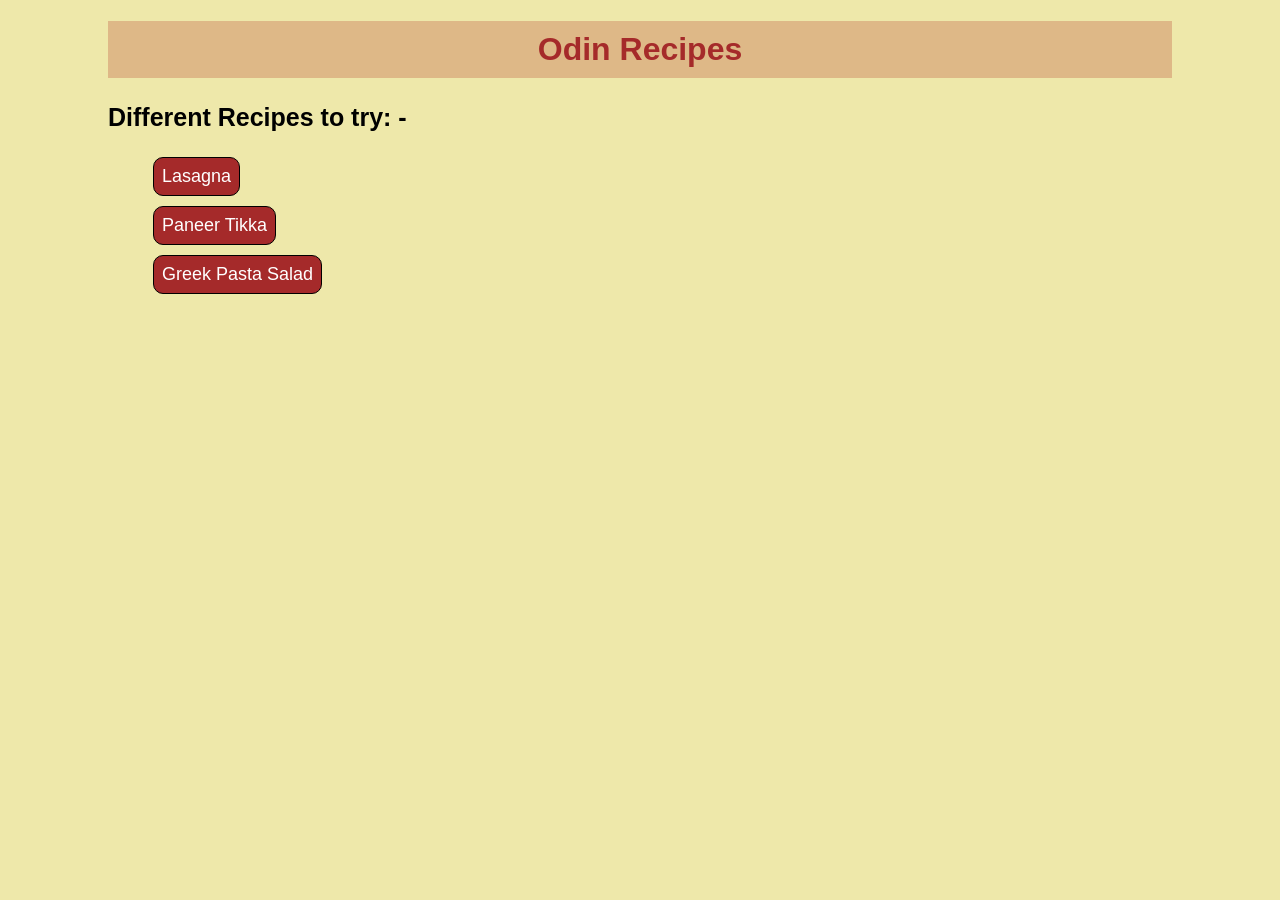
<file: index.html>
<!DOCTYPE html>
<html lang="en">

<head>
    <meta charset="UTF-8">
    <meta name="viewport" content="width=device-width, initial-scale=1.0">
    <title>Odin Recipes</title>
    <link rel="stylesheet" href="./style.css">
</head>

<body>
    <div>
        <h1 class="recipes-heading">Odin Recipes</h1>
    </div>

    <div class="main-recipes">
        <p>Different Recipes to try: -</p>
        <ul class="recipes-list">
            <li><a class="recipes-link" href="./recipes/lasagna.html">Lasagna </a></li>

            <li><a class="recipes-link" href="./recipes/paneer-tikka.html">Paneer Tikka</a></li>

            <li><a class="recipes-link" href="./recipes/greek-pasta-salad.html">Greek Pasta Salad</a></li>
        </ul>

    </div>


</body>

</html>
</file>
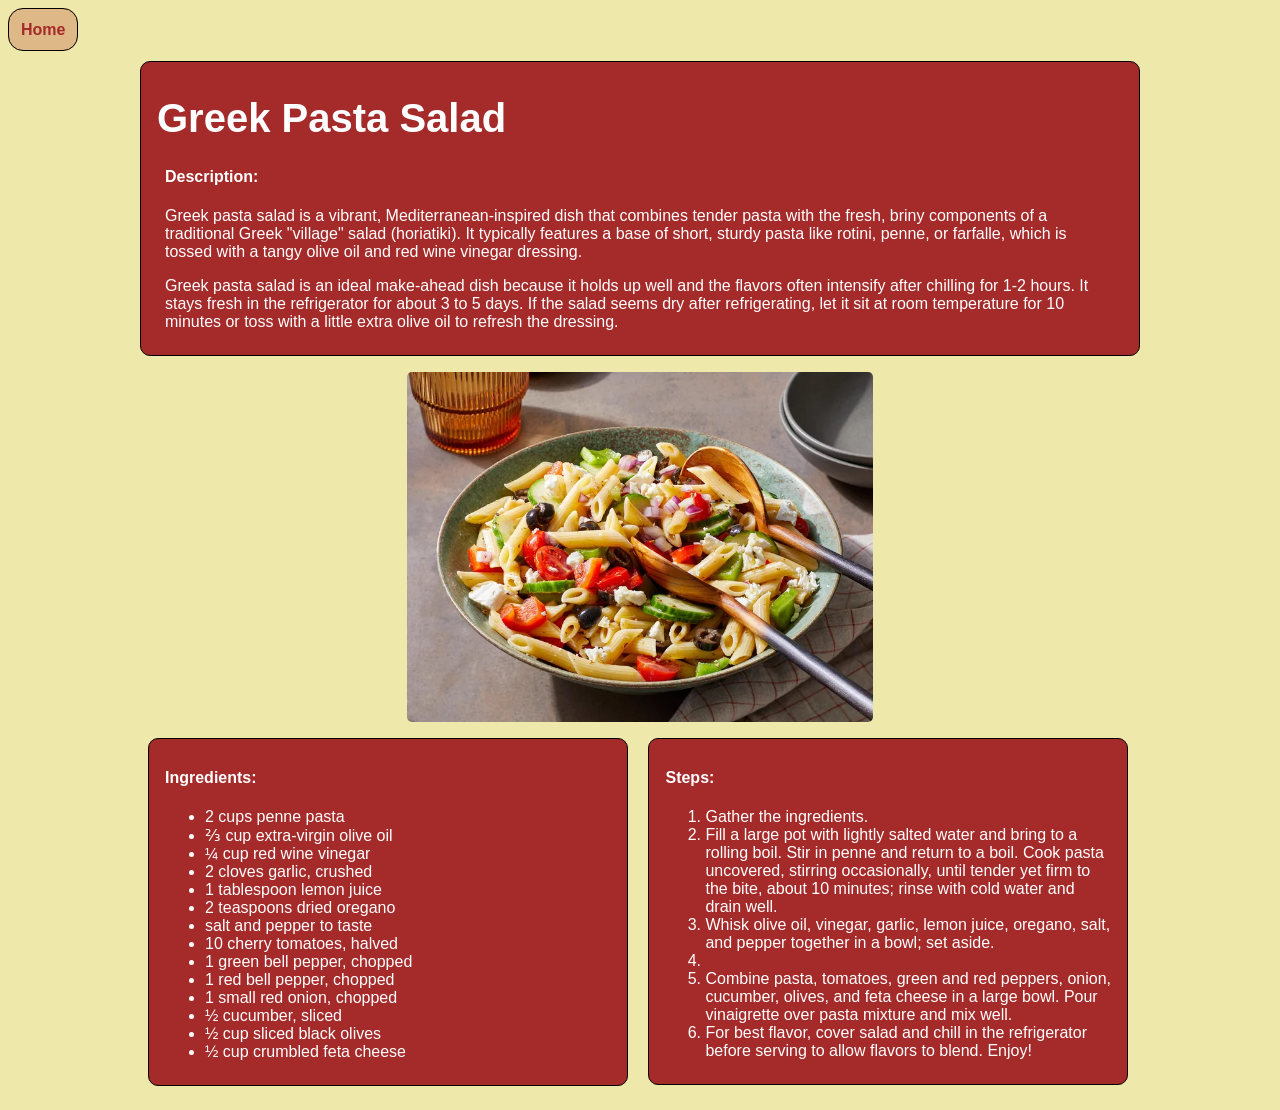
<file: recipes/greek-pasta-salad.html>
<!doctype html>
<html lang="en">
  <head>
    <meta charset="UTF-8" />
    <meta name="viewport" content="width=device-width, initial-scale=1.0" />
    <link rel="stylesheet" href="./style.css" />
    <title>Greek Pasta Salad Recipe</title>
  </head>

  <body>
    <h4 class="home"><a class="home-link" href="../index.html">Home</a></h4>

    <div class="section-1">
      <h1 class="dish-heading">Greek Pasta Salad</h1>
      <div class="dish-description">
        <h4>Description:</h4>
        <p>
          Greek pasta salad is a vibrant, Mediterranean-inspired dish that
          combines tender pasta with the fresh, briny components of a
          traditional Greek "village" salad (horiatiki). It typically features a
          base of short, sturdy pasta like rotini, penne, or farfalle, which is
          tossed with a tangy olive oil and red wine vinegar dressing.
        </p>
        <p>
          Greek pasta salad is an ideal make-ahead dish because it holds up well
          and the flavors often intensify after chilling for 1-2 hours. It stays
          fresh in the refrigerator for about 3 to 5 days. If the salad seems
          dry after refrigerating, let it sit at room temperature for 10 minutes
          or toss with a little extra olive oil to refresh the dressing.
        </p>
      </div>
    </div>

    <img
      class="dish-img"
      src="../images/salad.webp"
      alt="Delicious Greek Pasta Salad in flat bowl"
      height="350"
    />

    <div class="section-2">
      <div class="dish-ingredients">
        <h4>Ingredients:</h4>
        <ul>
          <li>2 cups penne pasta</li>
          <li>⅔ cup extra-virgin olive oil</li>
          <li>¼ cup red wine vinegar</li>
          <li>2 cloves garlic, crushed</li>
          <li>1 tablespoon lemon juice</li>
          <li>2 teaspoons dried oregano</li>
          <li>salt and pepper to taste</li>
          <li>10 cherry tomatoes, halved</li>
          <li>1 green bell pepper, chopped</li>
          <li>1 red bell pepper, chopped</li>
          <li>1 small red onion, chopped</li>
          <li>½ cucumber, sliced</li>
          <li>½ cup sliced black olives</li>
          <li>½ cup crumbled feta cheese</li>
        </ul>
      </div>

      <div class="dish-steps">
        <h4>Steps:</h4>
        <ol>
          <li>Gather the ingredients.</li>
          <li>
            Fill a large pot with lightly salted water and bring to a rolling
            boil. Stir in penne and return to a boil. Cook pasta uncovered,
            stirring occasionally, until tender yet firm to the bite, about 10
            minutes; rinse with cold water and drain well.
          </li>
          <li>
            Whisk olive oil, vinegar, garlic, lemon juice, oregano, salt, and
            pepper together in a bowl; set aside.
          </li>
          <li></li>
          <li>
            Combine pasta, tomatoes, green and red peppers, onion, cucumber,
            olives, and feta cheese in a large bowl. Pour vinaigrette over pasta
            mixture and mix well.
          </li>
          <li>
            For best flavor, cover salad and chill in the refrigerator before
            serving to allow flavors to blend. Enjoy!
          </li>
        </ol>
      </div>
    </div>
  </body>
</html>
</file>
<file: style.css>
html {
    box-sizing: border-box;
}

*,
*::before,
*::after {
    box-sizing: inherit;
}

body {
    background-color: palegoldenrod;
    font-family: Verdana, sans-serif;
}

.recipes-heading {
    color: brown;
    background-color: burlywood;
    text-align: center;
    padding: 10px;
    margin-right: 100px;
    margin-left: 100px;
}

p {
    font-size: 25px;
    font-weight: bold;
}

.main-recipes {
    margin-left: 100px;
}

.recipes-list {
    list-style: none;
}

li {
    /* inline-block and max-content will look identical on the screen but there is a difference under the hood.*/
    width: max-content;
    /* display: inline-block; */

    border: 1px solid black;
    background-color: brown;
    margin-left: 5px;
    margin-bottom: 10px;
    border-radius: 10px;
}

.recipes-list :hover {
    background-color: burlywood;
    color: brown;
    font-weight: bold;
}


.recipes-link {
    display: block;
    padding: 8px;
    color: white;
    font-size: 18px;
    text-decoration: none;
    /* Giving border-radius here as well so the border of the links(<a> element also gets rounded along the border of <li> element */
    border-radius: 10px; 
}
</file>
<file: recipes/style.css>
html {
    box-sizing: border-box;
}

*,
*::before,
*::after {
    box-sizing: inherit;
}

body {
    font-family: verdana, sans-serif;
    background-color: palegoldenrod;
}

.home .home-link {
    background-color: burlywood;
    border: 1px solid black;
    border-radius: 15px;
    font-size: 16px;
    padding: 12px;
    text-decoration: none;
    color: brown;
}

.home :hover {
    background-color: brown;
    color: white;
}

.section-1 {
    max-width: 1000px;
    margin: 1em auto;
    border: 1px solid black;
    background-color: brown;
    color: white;
    padding: 0.5em 1em;
    border-radius: 10px;
}

.dish-heading {
    font-size: 40px;
}

.dish-description {
    margin: 1em 0.5em;
}

.dish-img {
    display: block;
    margin: 0 auto;
    border-radius: 5px;
}

.section-2 {
    max-width: 1000px;
    margin: 0 auto;
}

.dish-steps,
.dish-ingredients {
    display: inline-block;
    width: 480px;
    border: 1px solid black;

    /* aligns the element from the top */
    vertical-align: top;

    background-color: brown;
    color: white;
    border-radius: 10px;
    padding: 0.5em 1em;
    margin: 1em 0.5em;
}

.dish-description,
.dish-ingredients,
.dish-steps {
    font-size: 16px;
}

/* greek-pasta-salad.html */






/* lasagna.html */





/* paneer-tikka.html */
</file>
